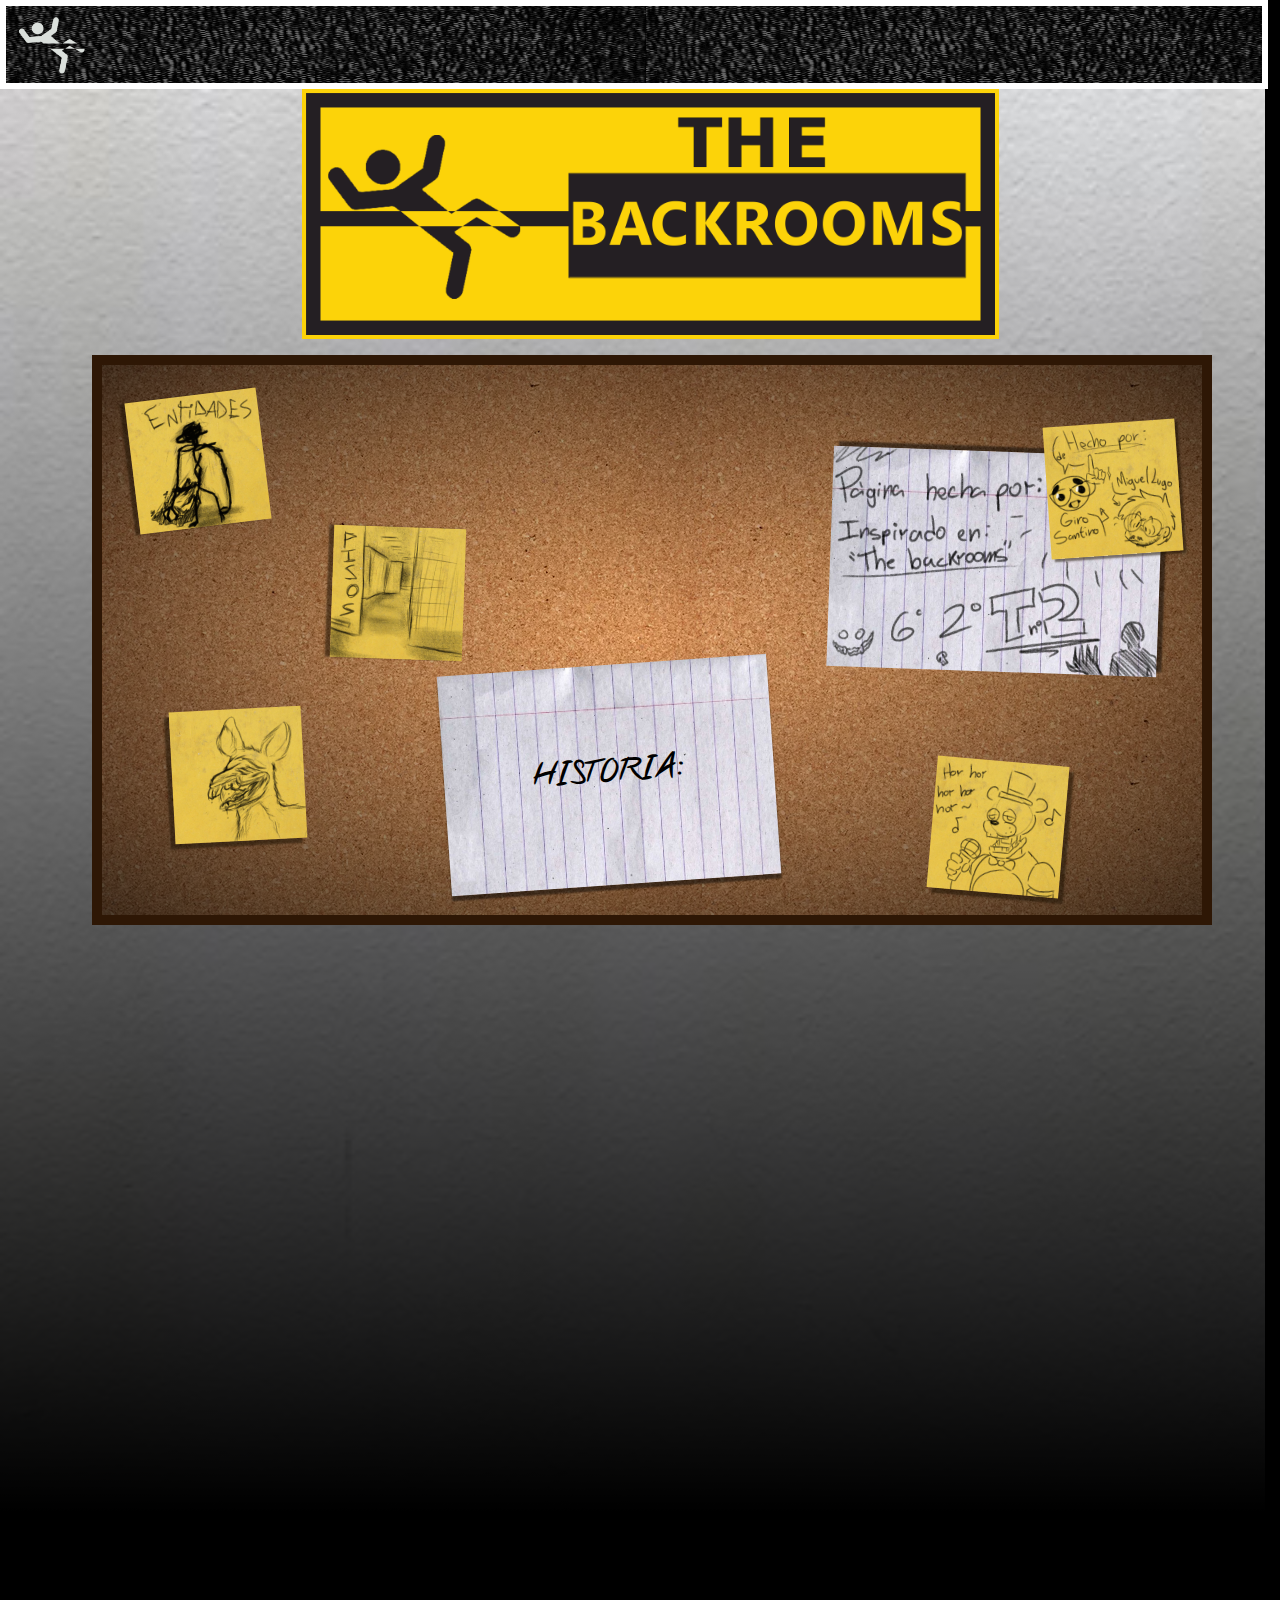
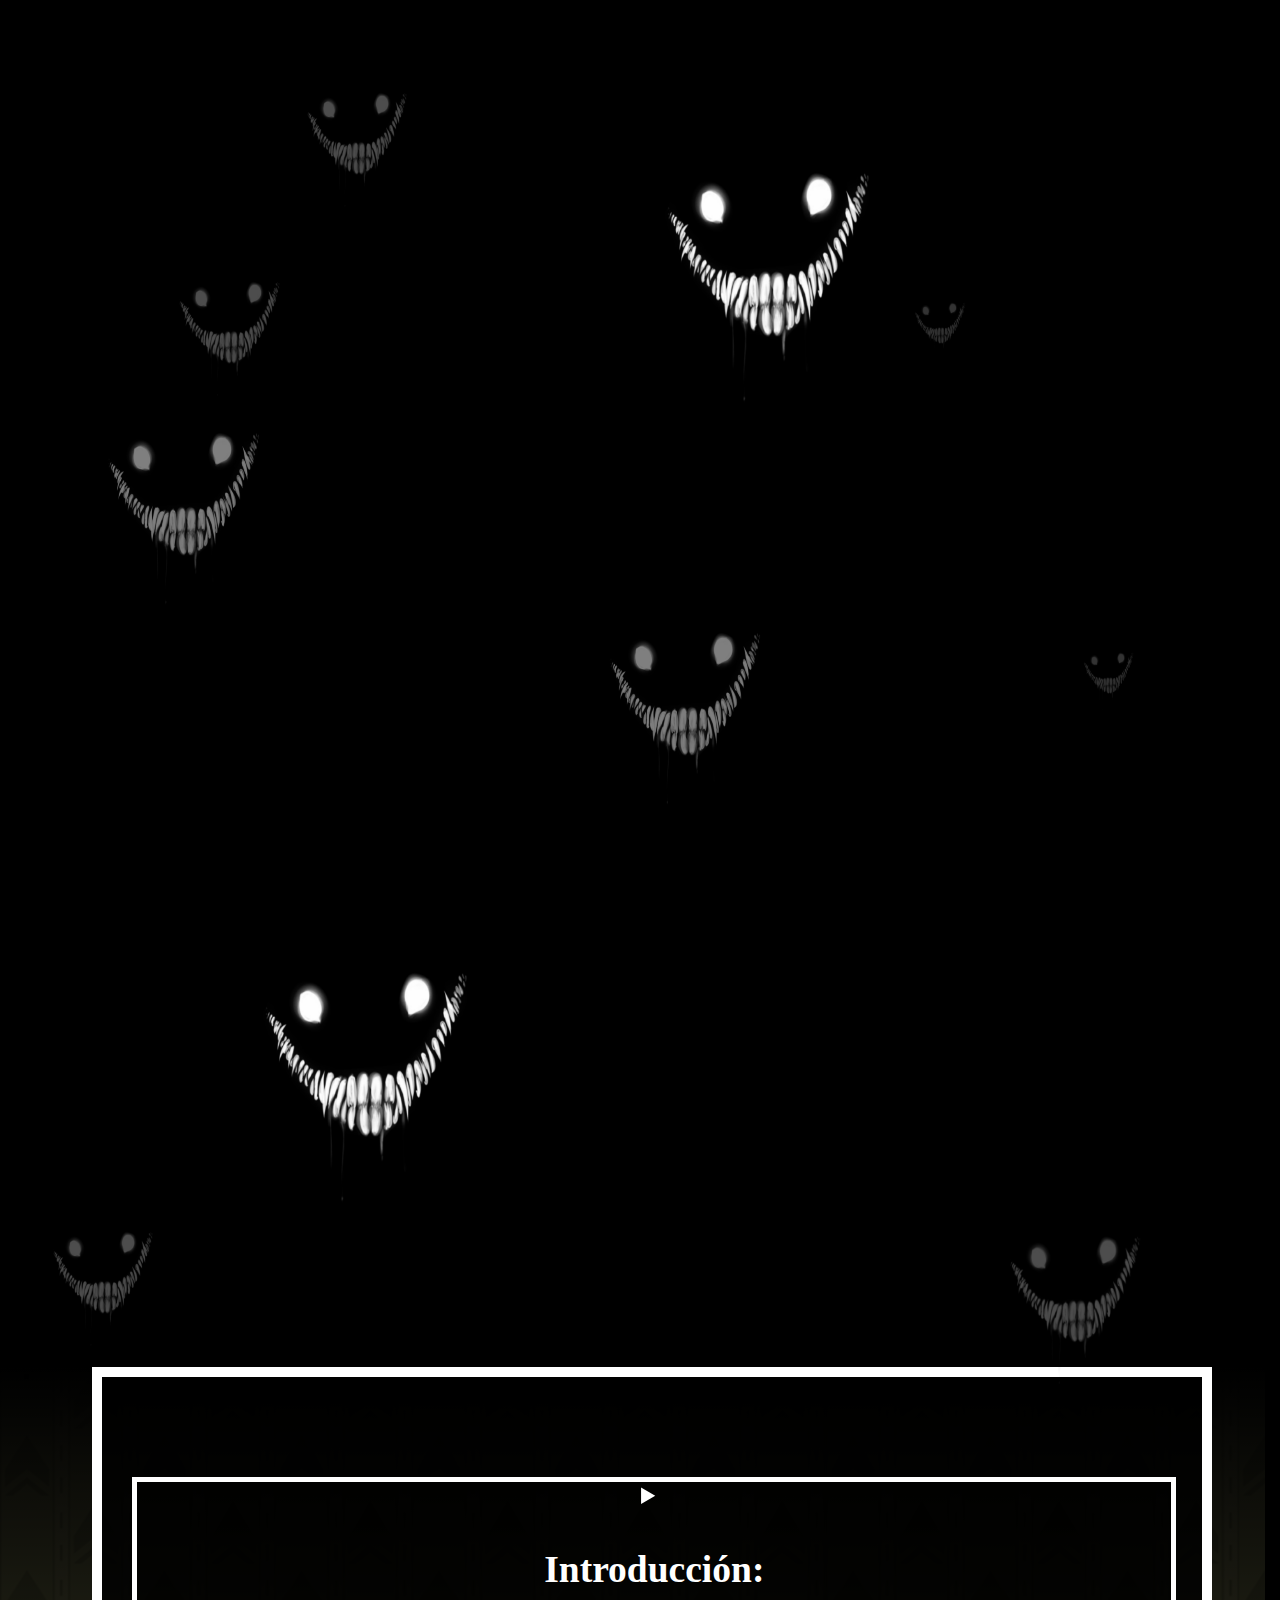
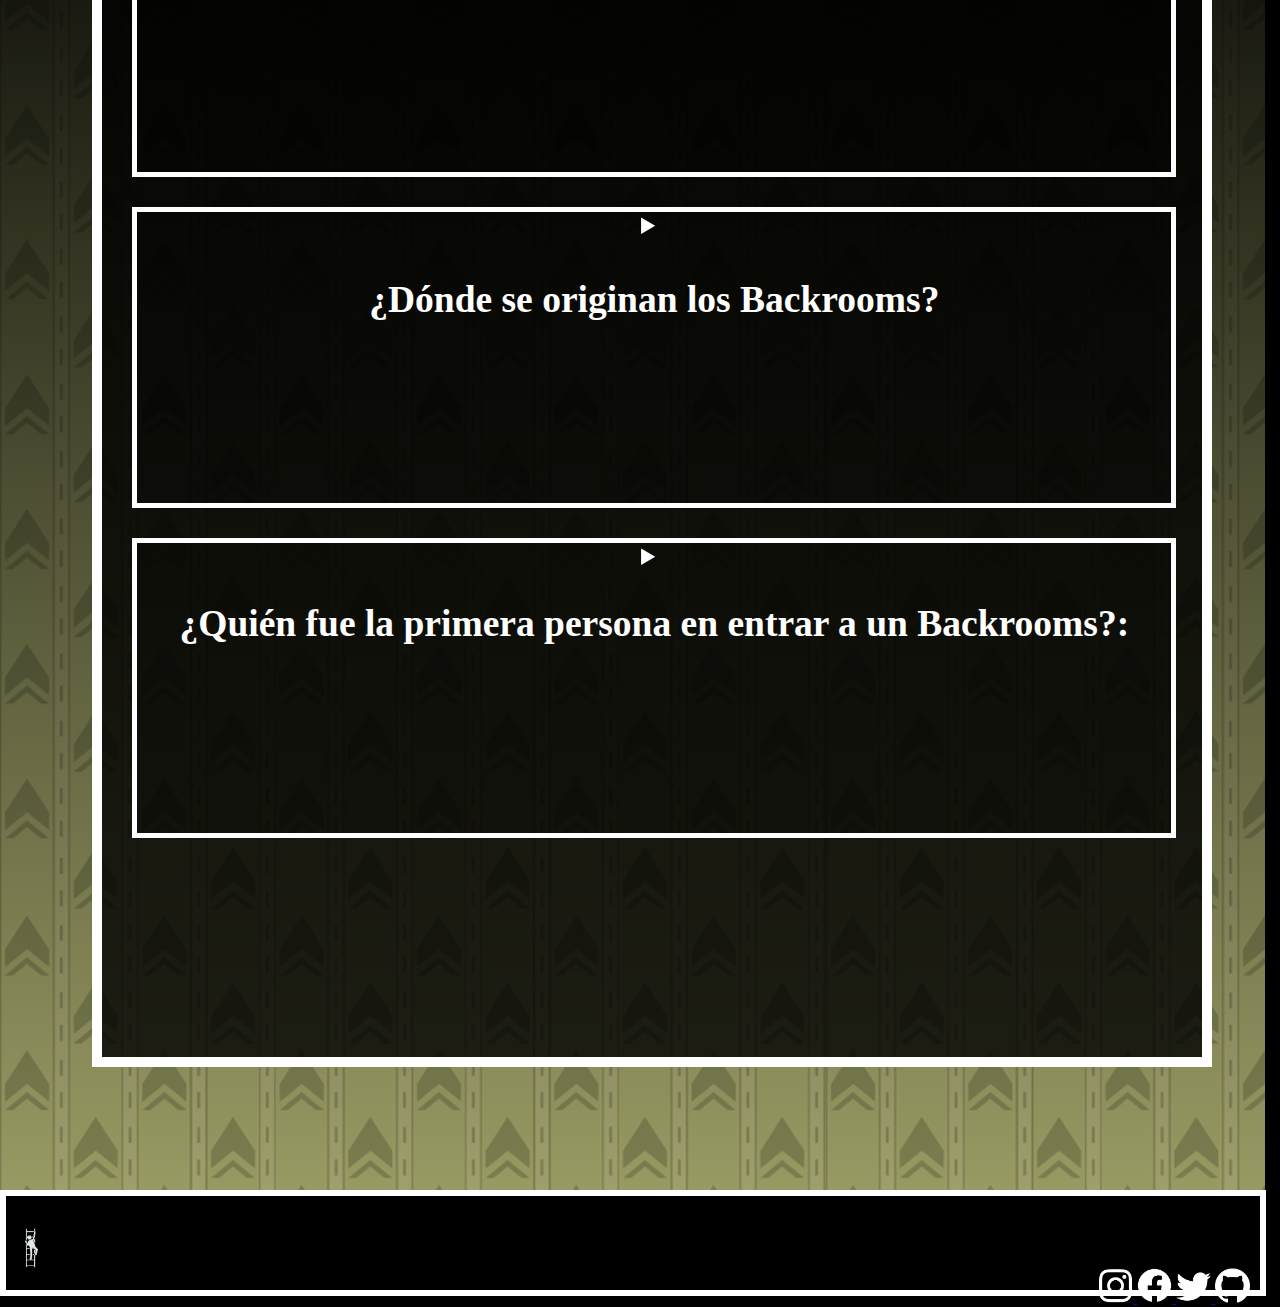
<file: index.html>
<html>
	<head>

	<title> The Backrooms Wiki </title>

	<link rel="stylesheet" href="Style/Style.css">

	</head>

	<body>

		<header id="cab">
				<ul>
					<li>
						<a href="https://miguel-e-lugo.github.io/The_Backrooms/">
						<div id="ml"></div>
						</a>
					</li>
				</ul>
		</header>


		<div id="fs">
			
		</div>

		<link rel="stylesheet" href="Style/Style.css">
		<head>
	
		<title> The Backrooms Wiki </title>
	
		<link rel="stylesheet" href="Style/Style.css">
	
		</head>

	<div id="Fondo1">

		<div id= "prueba">
		
		</div>

		<div id= "corcho">

			<ul>

				<li> 
					
					<div id="posts">

						<a href="https://miguel-e-lugo.github.io/The_Backrooms/Info/">
						<div id="post1"></div>
						</a>

						<a href="https://miguel-e-lugo.github.io/The_Backrooms/Info/">
						<div id="post2"></div>
						</a>

						<div id="post3"></div>

						<a href="//ivan-sa.github.io/fnafwikit2/">
						<div id="post4"></div>
						</a>

							<div id="postcred"></div>

					</div>


					<div id="hoja">
						<a href="#txt">
						<h1>	<p> HISTORIA: </p> </h1>
						</a>
						
						<div id="hoja1">
						</div>
												
					</div>


				</li>

			</ul>
		</div>


	<div id="MuchoTexto"> 


	</div>
	</div>
	<div id="Fondo2"> 
		<ul>
			<li>


				<img src="Style/sonreidor del de redit.png" id="s1">  

				<img src="Style/sonreidor del de redit.png" id="s2">  
				
				<img src="Style/sonreidor del de redit.png" id="s3">  

				<img src="Style/sonreidor del de redit.png" id="s4">  
				
				<img src="Style/sonreidor del de redit.png" id="s5">  

				<img src="Style/sonreidor del de redit.png" id="s6">  
				
				<img src="Style/sonreidor del de redit.png" id="s7">  

				<img src="Style/sonreidor del de redit.png" id="s8">  
				
				<img src="Style/sonreidor del de redit.png" id="s9">  

				<img src="Style/sonreidor del de redit.png" id="s10">     
					

					</div>

</div>

	<div id="Fondo3"> 
		<ul>
			<li>
				<div id= "desc">

					<div id= "cuadradostxt"> 
						<details> 
							<summary><h2 id="txt">	<p> Introducción: </p> </h2></summary>
					<p><b>The Backrooms es un creepypasta que describe un laberinto interminable de oficinas y otros ambientes generados aleatoriamente. Desde su creación original, The Backrooms se ha expandido a varias otras formas de medio y cultura de Internet, incluidos los videojuegos y videos de YouTube.</b></p>
						</details>
					</div>
				
					<div id= "cuadradostxt2"> 
						<details> 
							<summary><h2>  <p>¿Dónde se originan los Backrooms? </p>  </h2></summary>
					<p> <b>Los "backrooms" son una leyenda urbana y creepypasta que se originó en mayo de 2019 en el foro 4Chan. Estos lugares son descritos como un laberinto interminable al que se accede cuando uno "se sale de la realidad en las áreas equivocadas".</b></p>
						</details>
					</div>

					<div id= "cuadradostxt3">
						<details> 
					<summary><h2>¿Quién fue la primera persona en entrar a un Backrooms?: </h2></summary>
					<p> <b>La primera persona que entró a este nivel fue u/TheUltimm mediante el Nivel 0 y un método que, según sus palabras fue "Atravesar el suelo". Seguidamente publicó una fotografía del lugar, apodandolo como "The Woodrooms, Los Cuartos de Madera".</b></p>
						</details>
						
					</div>
			</li>
		</ul>
	</div>
	<footer id="contacto">
        <div id="footer">

			<div id="Redes">


				<a href="">
					<img id="ulg" src="Style/esc.png">
				</a>	

				<a href="https://i.pinimg.com/originals/52/99/5d/52995d77f980d6d71bea05860f68710e.gif">
					<img id="Instagram" src="Style/ins.png">
				</a>

				<a href="https://media.tenor.com/gg_kphtCA6UAAAAM/cat-angry.gif">  
					<img id="Facebook" src="Style/fb.png">
				</a>
				
				<a href="https://steamuserimages-a.akamaihd.net/ugc/2163476809827468498/3A2083A69ADB86E946B9095351DD5E0B6C624793/?imw=5000&imh=5000&ima=fit&impolicy=Letterbox&imcolor=%23000000&letterbox=false">
					<img id="Twitter" src="Style/tw.png">
				</a>
				
				<a href="https://github.com/Miguel-E-Lugo/">
					<img id="GitHub" src="Style/git.png">
				</a>

			</div>

			

        </div>
    </footer>


	<!-- Arte adicional de la página hecho por: Miguel Lugo -->	


	</body>
	</html>
</file>
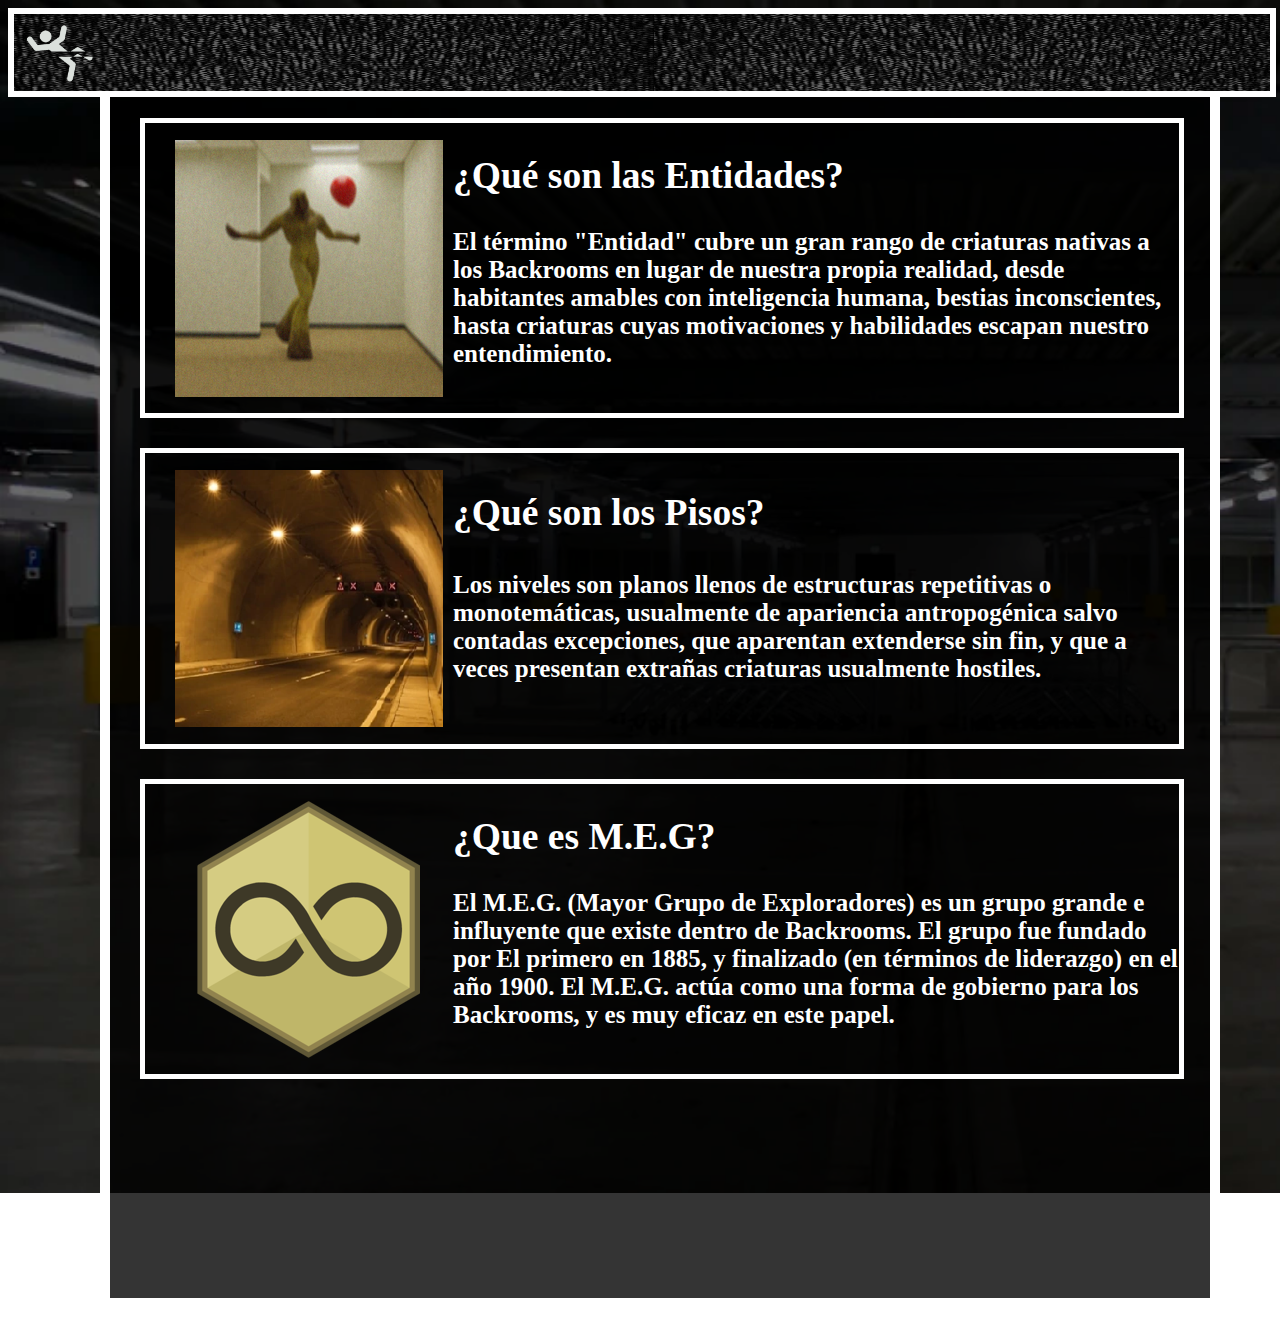
<file: Info/index.html>
<html>
	<head>

        <title> The Backrooms Info </title>
    <link rel="stylesheet" href="Style/Style.css">

  </head>



    <body>

      <header id="cab">
				<ul>
					<li>
						<a href="https://miguel-e-lugo.github.io/The_Backrooms/">
						<div id="ml"></div>
						</a>
					</li>
				</ul>
		</header>


<div id="Fondo1"> 
  <ul>
    <li>
      <div id= "desc">

        <div id= "cuadradostxt"> 
          <img src="Style/Partygoer.png" id="pg">
   
          <h2>¿Qué son las Entidades?</h2>
      
        <p><b>El término "Entidad" cubre un gran rango de criaturas nativas a los Backrooms en lugar de nuestra propia realidad, desde habitantes amables con inteligencia humana, bestias inconscientes, hasta criaturas cuyas motivaciones y habilidades escapan nuestro entendimiento.</b></p>
        </div>
      
        <div id= "cuadradostxt2"> 
          <img src="Style/Tunnel.png" id="pg">
<h2>  <p>¿Qué son los Pisos? </p>  </h2>
        <p> <b>Los niveles son planos llenos de estructuras repetitivas o monotemáticas, usualmente de apariencia antropogénica salvo contadas excepciones, que aparentan extenderse sin fin, y que a veces presentan extrañas criaturas usualmente hostiles.</b></p>
        </div>

        <div id= "cuadradostxt3">
        <img src="Style/backlogo.png" id="pg">
        <h2>¿Que es M.E.G? </h2>
        <p> <b>El M.E.G. (Mayor Grupo de Exploradores) es un grupo grande e influyente que existe dentro de Backrooms. El grupo fue fundado por El primero en 1885, y finalizado (en términos de liderazgo) en el año 1900. El M.E.G. actúa como una forma de gobierno para los Backrooms, y es muy eficaz en este papel.</b></p>

          
        </div>
    </li>
  </ul>
</div>



</body>
</html>
</file>
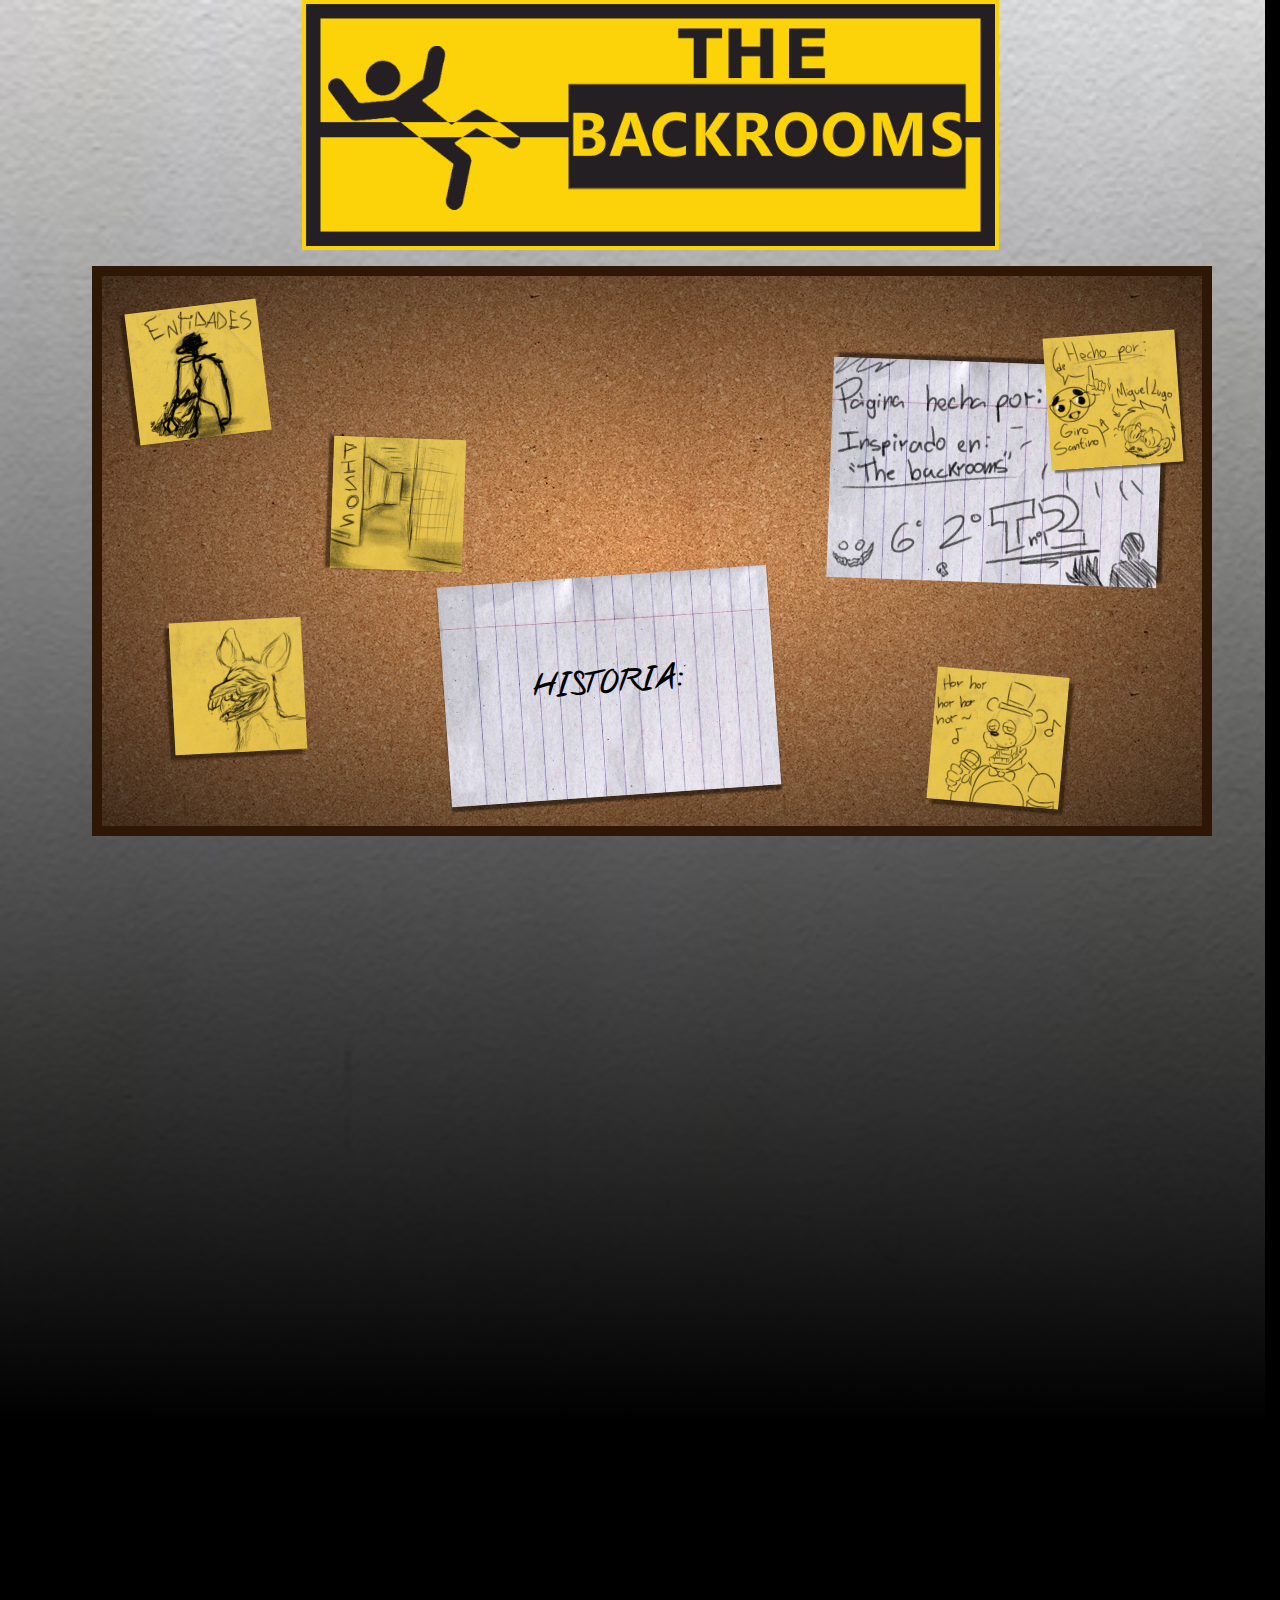
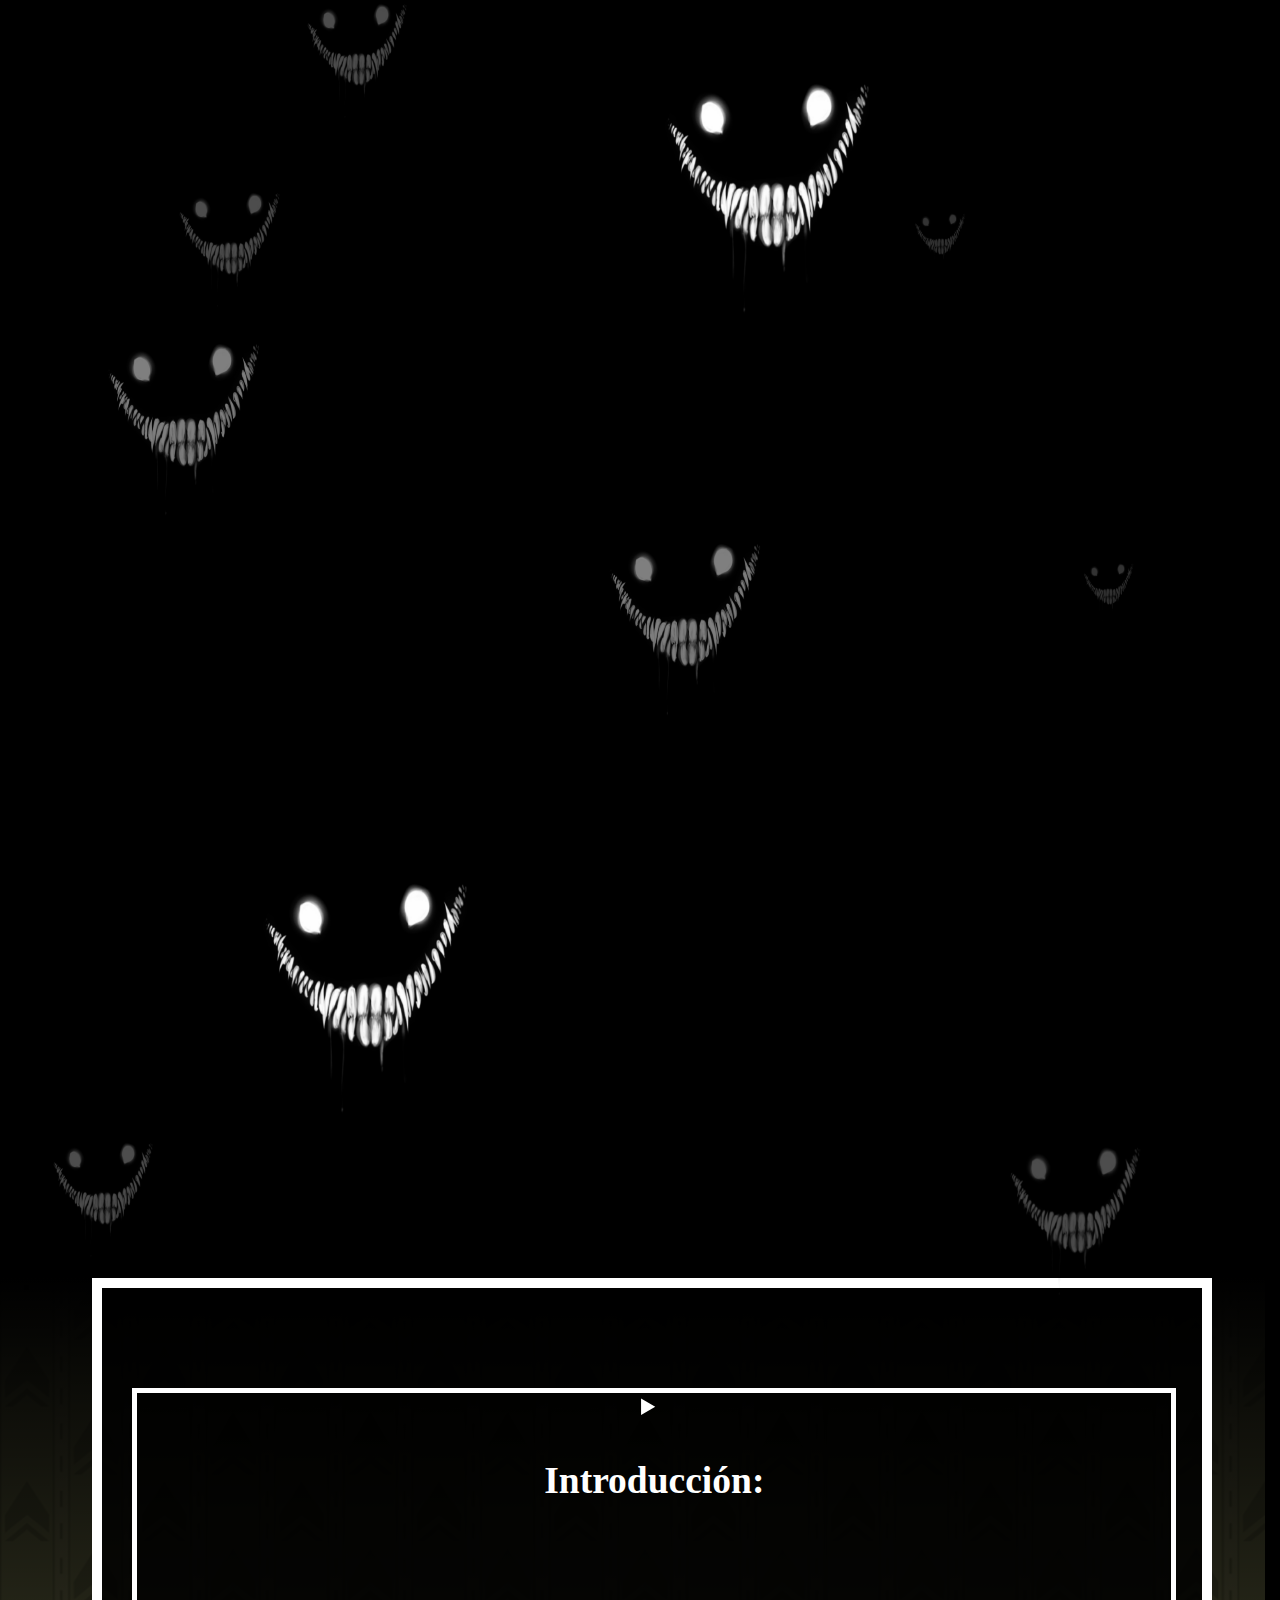
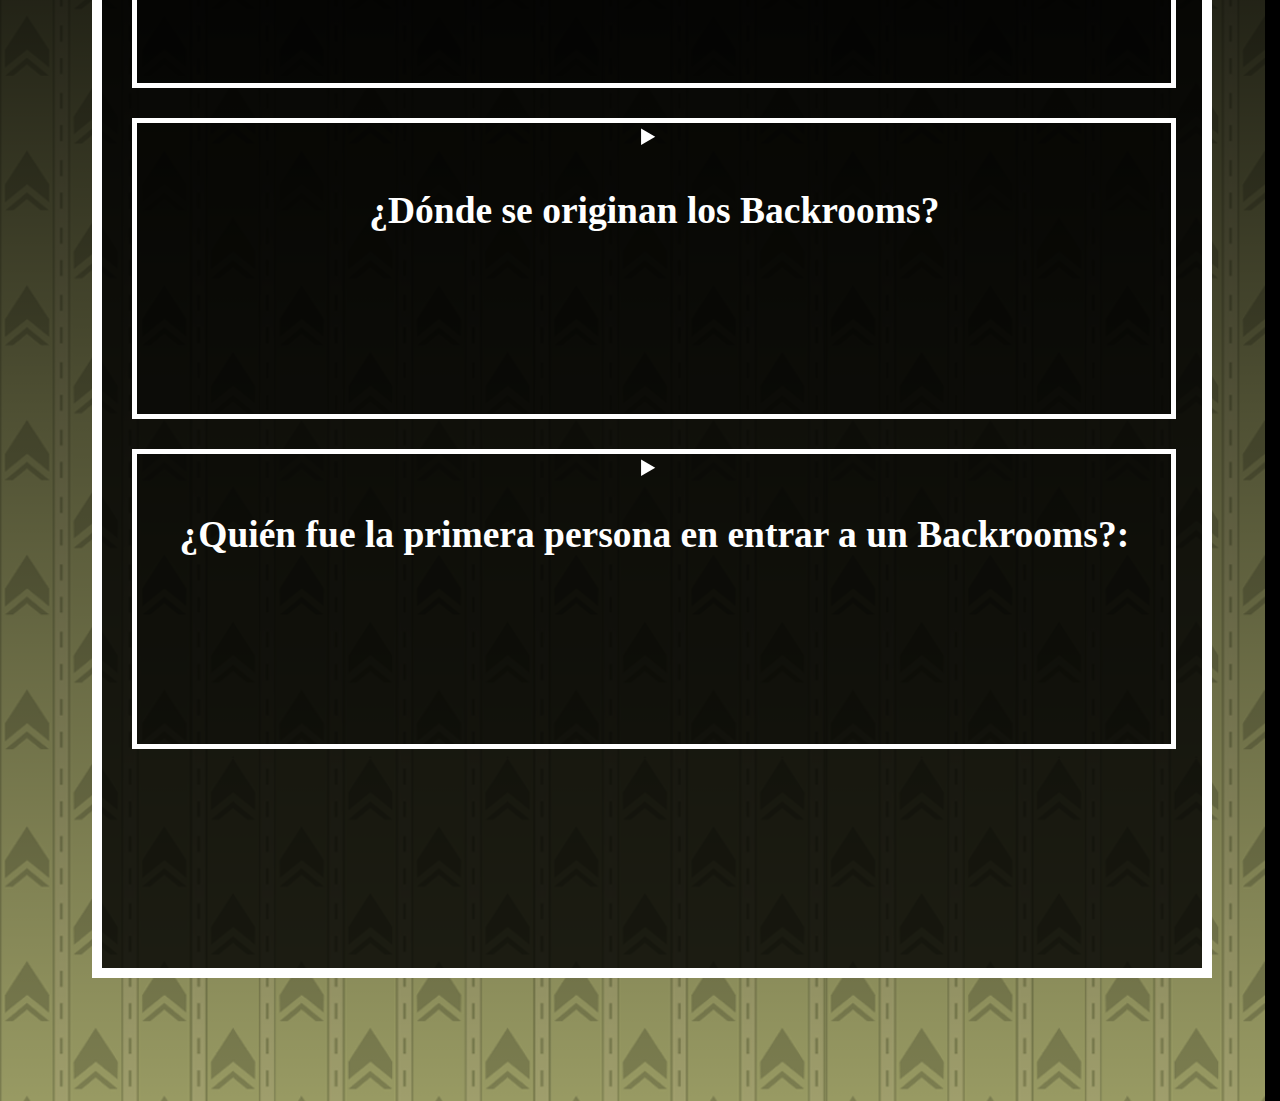
<file: vacruns.html>
<html>
	<head>

	<title> The Backrooms Wiki </title>

	<link rel="stylesheet" href="Style/Style.css">

	</head>

	<body>

	<div id="Fondo1">

		<div id= "prueba">
		
		</div>

		<div id= "corcho">

			<ul>

				<li> 
					
					<div id="posts">

						<a href="">
						<div id="post1"></div>
						</a>

						<a href="">
						<div id="post2"></div>
						</a>

						<div id="post3"></div>

						<a href="https://ivan-sa.github.io/">
						<div id="post4"></div>
						</a>

							<div id="postcred"></div>

					</div>


					<div id="hoja">
						<a href="#txt">
						<h1>	<p> HISTORIA: </p> </h1>
						</a>
						
						<div id="hoja1">
						</div>
												
					</div>


				</li>

			</ul>
		</div>


	<div id="MuchoTexto"> 


	</div>
	</div>
	<div id="Fondo2"> 
		<ul>
			<li>


				<img src="Style/sonreidor del de redit.png" id="s1">  

				<img src="Style/sonreidor del de redit.png" id="s2">  
				
				<img src="Style/sonreidor del de redit.png" id="s3">  

				<img src="Style/sonreidor del de redit.png" id="s4">  
				
				<img src="Style/sonreidor del de redit.png" id="s5">  

				<img src="Style/sonreidor del de redit.png" id="s6">  
				
				<img src="Style/sonreidor del de redit.png" id="s7">  

				<img src="Style/sonreidor del de redit.png" id="s8">  
				
				<img src="Style/sonreidor del de redit.png" id="s9">  

				<img src="Style/sonreidor del de redit.png" id="s10">     
					

					</div>

</div>

	<div id="Fondo3"> 
		<ul>
			<li>
				<div id= "desc">

					<div id= "cuadradostxt"> 
						<details> 
							<summary><h2 id="txt">	<p> Introducción: </p> </h2></summary>
					<p><b>The Backrooms es un creepypasta que describe un laberinto interminable de oficinas y otros ambientes generados aleatoriamente. Desde su creación original, The Backrooms se ha expandido a varias otras formas de medio y cultura de Internet, incluidos los videojuegos y videos de YouTube.</b></p>
						</details>
					</div>
				
					<div id= "cuadradostxt2"> 
						<details> 
							<summary><h2>  <p>¿Dónde se originan los Backrooms? </p>  </h2></summary>
					<p> <b>Los "backrooms" son una leyenda urbana y creepypasta que se originó en mayo de 2019 en el foro 4Chan. Estos lugares son descritos como un laberinto interminable al que se accede cuando uno "se sale de la realidad en las áreas equivocadas".</b></p>
						</details>
					</div>

					<div id= "cuadradostxt3">
						<details> 
					<summary><h2>¿Quién fue la primera persona en entrar a un Backrooms?: </h2></summary>
					<p> <b>La primera persona que entró a este nivel fue u/TheUltimm mediante el Nivel 0 y un método que, según sus palabras fue "Atravesar el suelo". Seguidamente publicó una fotografía del lugar, apodandolo como "The Woodrooms, Los Cuartos de Madera".</b></p>
						</details>

					</div>

					</div>
			</li>
		</ul>
	</div>

	</div>

	</body></html>
</file>
<file: Style/Style.css>
@font-face {
	font-family: letrasequisde;
	src: url(Note_this.ttf);
	border: 10px solid #2e1705;
}

body{
	margin: 0px;
	width: 90vw;
	background-color: black;
	}

#ml{
	margin-top:-12px;
	margin-left: -58px;
	font-size: 40px;
	width: 128px;
	height: 70px;
	background-image: url('TBmls.png');
	background-size: contain;
	background-repeat: no-repeat;
    background-position: center;
	transform: translate3d(0px, 0px, 0px);
}

#cab{
	position: fixed;
	height: 77px;
	background-color: rgb(0, 0, 0);
	width: 98.1vw;
	z-index: 10;
	border: 6px solid #ffffff;
	z-index: 11;


}

#cab::before {
    content: "";
    position: absolute;
    top: 0px;
    right: 0px;
    bottom: 0px;
    left: 0px;
	background-image: url(caca.gif);
	opacity: 0.4;

  }



#fs{

	height: 89px;

}

#Fondo1 {
	margin: auto;
	background-image:
    linear-gradient(to bottom, rgba(168, 154, 76, 0), rgb(0, 0, 0)),
    url('paledbl.avif');
    background-size: cover;
    color: rgb(0, 0, 0);
	background-color: rgb(0, 0, 0);
	width: 98.8vw;
	height: 1423px;
	border: 0px;
}


#Fondo2 {
	margin: auto;
    background-size: auto;
    color: rgb(0, 0, 0);
	background-color: rgb(0, 0, 0);
	width: 98.8vw;
	height: 1423px;
	border: 0px;
}

#Fondo3 {
	margin: auto;
	background-image:
    linear-gradient(to bottom, rgb(0, 0, 0), rgba(0, 0, 0, 0)),
    url('ponpisFixed.png');
    background-size: auto;
    color: rgb(0, 0, 0);
	background-color: rgb(0, 0, 0);
	width: 98.8vw;
	height: 1423px;
	border: 0px;
}




#prueba {
	margin: auto;
	font-size: 40px;
	width: 1119x;
	height: 250px;
	background-image: url('TB.png');
	background-size: contain;
	background-repeat: no-repeat;
    background-position: center;
	margin-left:37px;
}


#corcho li {

	margin-top: 10px;
	margin-left: auto;
	margin-right: auto;
	list-style-type: none;
  	width:1100px;
  	height:550px;
	text-align: center;
	background-image: radial-gradient(
		rgba(255, 49, 3, 0),
		rgba(0, 0, 0, 0.705)), url(coño.jpg);
    border: 10px solid #2e1705;
	box-shadow: -5px -5px 5px 5px 2px black;
}
#posts {
    float: left;
	border: 0px solid #2e1705;
    margin-top: 30px;
	margin-left: 30px;
	margin-right: 30px;
	width: 12%;
	height: 24%;
}

#post1 {
    float: left;
	border: 0px solid #2e1705;
	width: 100%;
	height: 100%;
	background-image: url(Ent..png);
	background-size: cover;
	box-shadow: -5px -0px 2px rgba(29, 19, 4, 0.548);
 	transform: rotate(-7deg);
}

#post1:hover{

    float: left;
	border: 0px solid #2e1705;
	width: 170%;
	height: 170%;
	margin-top: -92px;
	background-image: url(Ent..png);
	background-size: cover;
	box-shadow: -5px -0px 2px rgba(29, 19, 4, 0.548);
 	transform: rotate(0deg);

}

#post2 {
    float: left;
	border: 0px solid #2e1705;
    margin-top: 0px;
	margin-left: 200px;
	margin-right: 30px;
	width: 100%;
	height: 100%;
	background-image: url(Piss..png);
	background-size: cover;
	box-shadow: -5px -0px 2px rgba(29, 19, 4, 0.548);
	transform: rotate(2deg);
}

#post2:hover{

    float: left;
	border: 0px solid #2e1705;
	width: 170%;
	height: 170%;
	margin-top: -92px;
	background-image: url(Piss..png);
	background-size: cover;
	box-shadow: -5px -0px 2px rgba(29, 19, 4, 0.548);
 	transform: rotate(0deg);

}

#post3 {
    float: left;
	border: 0px solid #2e1705;
    margin-top: 50px;
	margin-left: 40px;
	margin-right: 30px;
	width: 100%;
	height: 100%;
	background-image: url(elcievo.png);
	background-size: cover;
	box-shadow: -5px 5px 2px rgb(29, 19, 4, 0.548);
	transform: rotate(-3deg);
}

#post3:hover{

    float: left;
	border: 0px solid #2e1705;
	width: 170%;
	height: 170%;
	margin-top: -42px;
	background-image: url(elcievo.png);
	background-size: cover;
	box-shadow: -5px -0px 2px rgba(29, 19, 4, 0.548);
 	transform: rotate(0deg);

}

#post4 {
    float: left;
	border: 0px solid #2e1705;
    margin-top: -80px;
	margin-left: 800px;
	margin-right: 30px;
	width: 100%;
	height: 100%;
	background-image: url(hor.png);
	background-size: cover;
	box-shadow: 5px 5px 2px rgb(29, 19, 4, 0.548);
	transform: rotate(5deg);
}

#post4:hover{

    float: left;
	border: 0px solid #2e1705;
	width: 140%;
	height: 140%;
	margin-top: -133px;
	background-image: url(hor.png);
	background-size: cover;
	box-shadow: -5px -0px 2px rgba(29, 19, 4, 0.548);
 	transform: rotate(0deg);


}

#postcred {
    float: left;
	border: 0px solid #2e1705;
    margin-top: -470px;
	margin-left: 915px;
	margin-right: 30px;
	width: 100%;
	height: 100%;
	background-image: url(CredPost2.png);
	background-size: cover;
	box-shadow: 3px 3px 2px rgb(29, 19, 4, 0.548);
	transform: rotate(-4deg);
	position: relative;
	z-index: 9;
}

#postcred:hover{

    float: left;
	border: 0px solid #2e1705;
	width: 150%;
	height: 150%;
	margin-top: -530px;
	background-image: url(CredPost2.png);
	background-size: cover;
	box-shadow: -5px -0px 2px rgba(29, 19, 4, 0.548);
 	transform: rotate(0deg);

}

#hoja {
    float: left;
	border: 0px solid #2e1705;
    margin-top: 300px;
	margin-left: 150px;
	margin-right: 70px;
	width: 30%;
	height: 40%;
	background-image: url(elpeiperrayadobutbetter\ lit.jpg);
	background-size: cover;
	box-shadow: 0px 5px 2px rgba(0, 0, 0, 0.493);
	font-family: letrasequisde;
	transform: rotate(-4deg);
	line-height: 150px;
}

#hoja a{

text-decoration: none;
color: black;

}

#hoja1 {
    float: left;
	border: 0px solid #2e1705;
    margin-top: -400px;
	margin-left: 400px;
	margin-right: 70px;
	width: 100%;
	height: 100%;
	background-image: url(elpeiperrayadobutcreds.png);
	background-size: cover;
	box-shadow: 5px -5px 2px rgba(0, 0, 0, 0.493);
	transform: rotate(6deg);
	font-family: letrasequisde;
}


#s1 {
	opacity: 1;
	position:relative;
	top: 1000px;
	left: 200px;
	width: 20%;
	height: 20%;
	animation: shake 0.5s;
	animation-iteration-count: infinite;
}

#s2 {
	opacity: 0.5;
	position:relative;
	top: 400px;
	right: 200px;
	width: 15%;
	height: 15%;
	animation: shake 0.5s;
	animation-iteration-count: infinite;
}

#s3 {
	opacity: 0.2;
	position:relative;
	top: 500px;
	left: 600px;
	width: 5%;
	height: 5%;
	animation: shake 0.5s;
	animation-iteration-count: infinite;
}

#s4 {
	opacity: 1;
	position:relative;
	top: 200px;
	left: 100px;
	width: 20%;
	height: 20%;
	animation: shake 0.5s;
	animation-iteration-count: infinite;
}

#s5 {
	opacity: 0.5;
	position:relative;
	top: 600px;
	right: 200px;
	width: 15%;
	height: 15%;
	animation: shake 0.4s;
	animation-iteration-count: infinite;
}

#s6 {
	opacity: 0.2;
	position:relative;
	top: 150px;
	right:70px;
	width: 5%;
	height: 5%;
	animation: shake 0.5s;
	animation-iteration-count: infinite;
}

#s7 {
	opacity: 0.3;
	position:relative;
	right:750px;
	width: 10%;
	height: 10%;
	animation: shake 0.7s;
	animation-iteration-count: infinite;
}

#s8 {
	opacity: 0.3;
	position:relative;
	top:950px;
	width: 10%;
	height: 10%;
	animation: shake 0.3s;
	animation-iteration-count: infinite;
}

#s9 {
	opacity: 0.3;
	position:relative;
	width: 10%;
	height: 10%;
	animation: shake 0.2s;
	animation-iteration-count: infinite;
}

#s10 {
	opacity: 0.3;
	position:relative;
	top: 990px;
	left: 700;
	width: 13%;
	height: 13%;
	animation: shake 0.8s;
	animation-iteration-count: infinite;
}

@keyframes shake {
	0% { transform: translate(1px, 1px) rotate(0deg); }
	10% { transform: translate(-1px, -2px) rotate(-1deg); }
	20% { transform: translate(-3px, 0px) rotate(1deg); }
	30% { transform: translate(3px, 2px) rotate(0deg); }
	40% { transform: translate(1px, -1px) rotate(1deg); }
	50% { transform: translate(-1px, 2px) rotate(-1deg); }
	60% { transform: translate(-3px, 1px) rotate(0deg); }
	70% { transform: translate(3px, 1px) rotate(-1deg); }
	80% { transform: translate(-1px, -1px) rotate(1deg); }
	90% { transform: translate(1px, 2px) rotate(0deg); }
	100% { transform: translate(1px, -2px) rotate(-1deg); }
  }

#desc {
	padding-top: 70px;
	margin-left: auto;
	margin-right: auto;
	list-style-type: none;
  	width:1100px;
  	height:1210px;
	text-align: center;
	background-color: rgba(0, 0, 0, 0.795);
    border: 10px solid #ffffff;
	box-shadow: 5px -5px 5px 5px 2px black;
	}

#cuadradostxt {
	float: left;
	border: 0px solid #2e1705;
    margin-top: 30px;
	margin-left: 30px;
	margin-right: 30px;
	width: 94%;
	height: 24%;
	background-color: rgba(0, 0, 0, 0.199);
	border: 5px solid #ffffff;
	color:#ffffff;
	word-wrap: break-word;
	font-size: 25px;
	text-align: center;
}

#cuadradostxt2 {
	float: left;
	border: 0px solid #2e1705;
    margin-top: 30px;
	margin-left: 30px;
	margin-right: 30px;
	width: 94%;
	height: 24%;
	background-color: rgba(0, 0, 0, 0.199);
	border: 5px solid #ffffff;
	color:#ffffff;
	word-wrap: break-word;
	font-size: 25px;
	text-align: center;
}

#cuadradostxt3 {
	float: left;
	border: 0px solid #2e1705;
    margin-top: 30px;
	margin-left: 30px;
	margin-right: 30px;
	width: 94%;
	height: 24%;
	background-color: rgba(0, 0, 0, 0.199);
	border: 5px solid #ffffff;
	color:#ffffff;
	word-wrap: break-word;
	font-size: 25px;
	text-align: center;
}

#footer { 
    position: absolute;
	bottom: auto;
	height: 94px;
	background-color: rgb(0, 0, 0);
	width: 98vw;
	border: 6px solid #ffffff;
	display: inline-block;
	text-align: right;
}

#ulg{
	width: 40px;
    height: 40px;
	margin-right: 1200px ;
}

#redes {

 margin-top: 32px;
 margin-right: 10px;

}

#Instagram {
    width: 35px;
    height: 35px;
}

#Facebook {
    width: 35px;
    height: 35px;
}

#Twitter {
    width: 35px;
    height: 35px;
}

#GitHub {
    width: 35px;
    height: 35px;
}

#ted {

	display: inline-flex;

}
</file>
<file: Info/Style/Style.css>
body{
    background-image:
    url('elsuper.png');
    background-repeat: no-repeat;
    background-size: 145vw;
}

#ml{
	margin-top:-12px;
	margin-left: -58px;
	font-size: 40px;
	width: 128px;
	height: 70px;
	background-image: url('TBmls.png');
	background-size: contain;
	background-repeat: no-repeat;
    background-position: center;
	transform: translate3d(0px, 0px, 0px);
}

#cab{
	position: fixed;
	height: 77px;
	background-color: rgb(0, 0, 0);
	width: 98.1vw;
	z-index: 10;
	border: 6px solid #ffffff;
	z-index: 11;
	margin-right: 3px;


}

#cab::before {
    content: "";
    position: absolute;
    top: 0px;
    right: 0px;
    bottom: 0px;
    left: 0px;
	background-image: url(caca.gif);
	opacity: 0.4;

  }

#desc {
	padding-top: 70px;
	margin-left: auto;
	margin-right: auto;
	list-style-type: none;
  	width:1100px;
  	height:1210px;
	text-align: center;
	background-color: rgba(0, 0, 0, 0.795);
    border: 10px solid #ffffff;
	box-shadow: 5px -5px 5px 5px 2px black;
	}

#cuadradostxt {
	float: left;
	border: 0px solid #2e1705;
    margin-top: 30px;
	margin-left: 30px;
	margin-right: 30px;
	width: 94%;
	height: 24%;
	background-color: rgba(0, 0, 0, 0.199);
	border: 5px solid #ffffff;
	color:#ffffff;
	word-wrap: break-word;
	font-size: 25px;
	text-align: left;
}

#pg{
float: left;
margin-left: 20px;
margin-top: 7px;
border: 10px solid rgba(255, 255, 255, 0);
}

#cuadradostxt2 {
	float: left;
	border: 0px solid #2e1705;
    margin-top: 30px;
	margin-left: 30px;
	margin-right: 30px;
	width: 94%;
	height: 24%;
	background-color: rgba(0, 0, 0, 0.199);
	border: 5px solid #ffffff;
	color:#ffffff;
	word-wrap: break-word;
	font-size: 25px;
	text-align: left;
}

#cuadradostxt3 {
	float: left;
	border: 0px solid #2e1705;
    margin-top: 30px;
	margin-left: 30px;
	margin-right: 30px;
	width: 94%;
	height: 24%;
	background-color: rgba(0, 0, 0, 0.199);
	border: 5px solid #ffffff;
	color:#ffffff;
	word-wrap: break-word;
	font-size: 25px;
	text-align: left;
}
</file>
